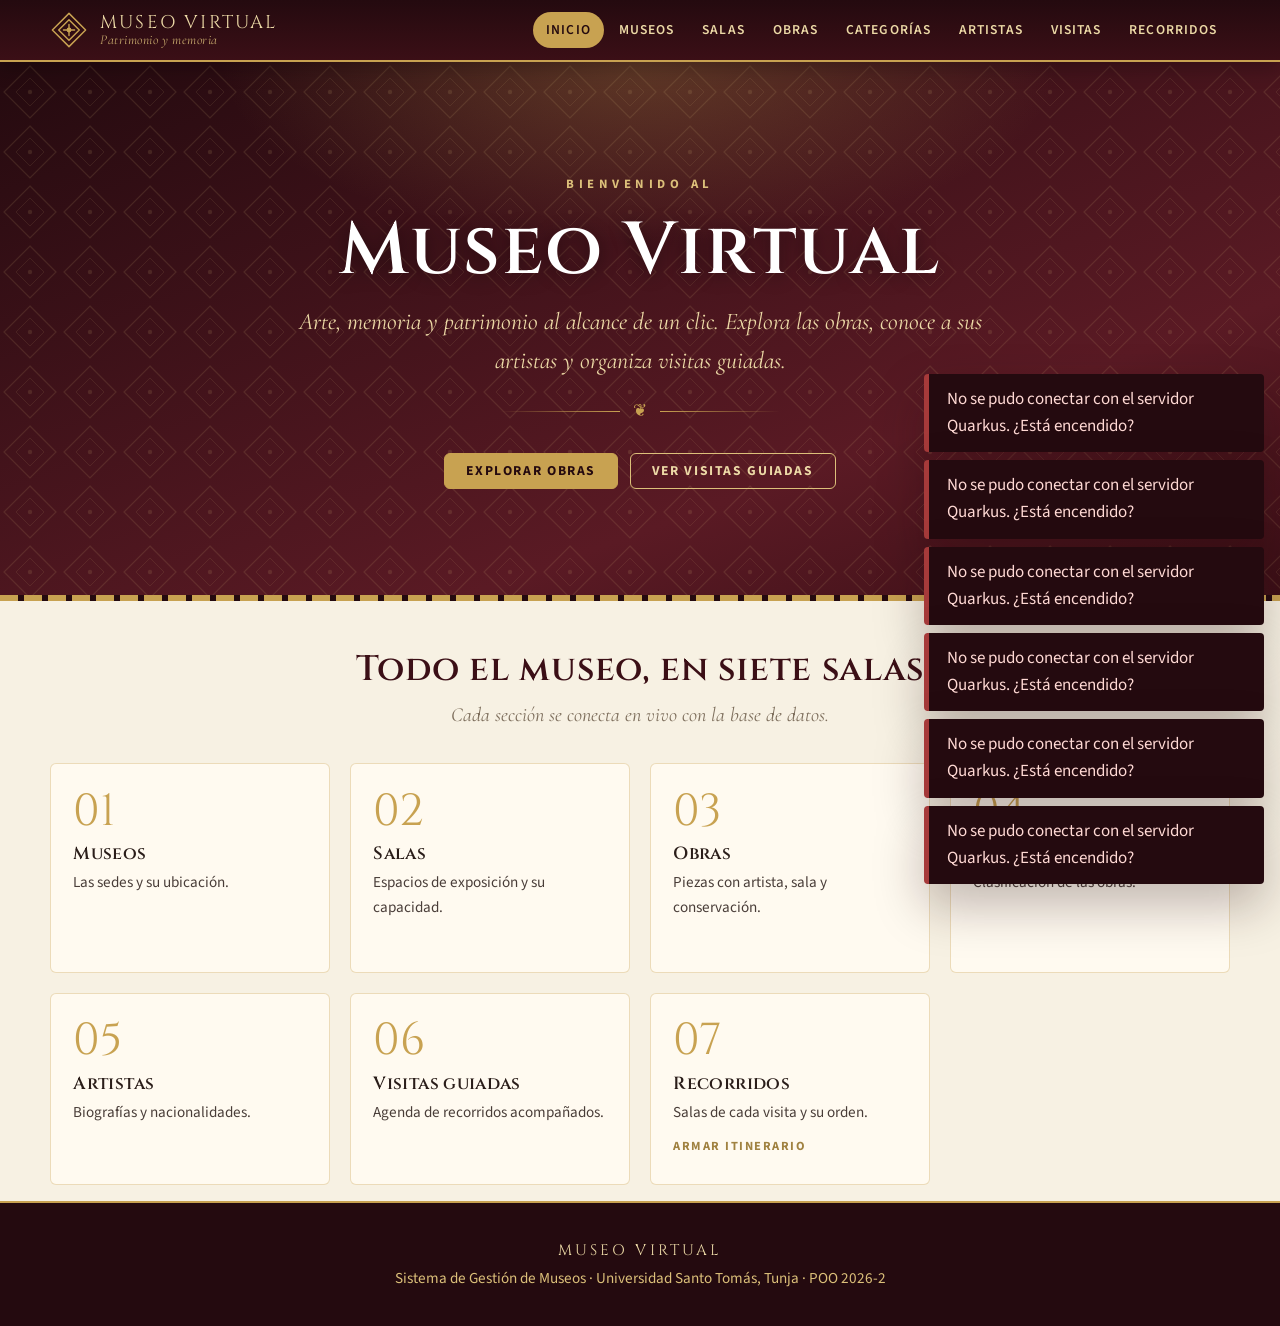
<file: src/main/resources/META-INF/resources/index.html>
<!DOCTYPE html>
<html lang="es">
<head>
  <meta charset="UTF-8">
  <meta name="viewport" content="width=device-width, initial-scale=1">
  <title>Inicio · Museo Virtual</title>
  <meta name="description" content="Museo Virtual: obras, artistas, salas y visitas guiadas.">
  <link rel="preconnect" href="https://fonts.googleapis.com">
  <link rel="preconnect" href="https://fonts.gstatic.com" crossorigin>
  <link href="https://fonts.googleapis.com/css2?family=Cinzel:wght@500;600;700&family=Cormorant+Garamond:ital,wght@0,500;1,500&family=Source+Sans+3:wght@400;600;700&display=swap" rel="stylesheet">
  <link rel="stylesheet" href="css/styles.css">
</head>
<body data-page="inicio">
  <a class="skip" href="#contenido">Saltar al contenido</a>
  <div id="site-header"></div>

  <header class="page-hero hero-home">
    <p class="eyebrow">Bienvenido al</p>
    <h1>Museo Virtual</h1>
    <p class="lead">Arte, memoria y patrimonio al alcance de un clic. Explora las obras, conoce a sus artistas y organiza visitas guiadas.</p>
    <div class="ornament" aria-hidden="true">&#10086;</div>
    <div class="hero-cta">
      <a class="btn" href="obras.html">Explorar obras</a>
      <a class="btn ghost" href="visitas.html">Ver visitas guiadas</a>
    </div>
  </header>

  <main id="contenido" class="container">
    <section class="section" aria-labelledby="t-modulos">
      <div class="section-title">
        <h2 id="t-modulos">Todo el museo, en siete salas</h2>
        <p>Cada sección se conecta en vivo con la base de datos.</p>
      </div>
      <div class="modules">
      <a class="module" href="museos.html">
        <span class="num">01</span>
        <h3>Museos</h3>
        <p>Las sedes y su ubicación.</p>
        <span class="count" data-count="museos"></span>
      </a>
      <a class="module" href="salas.html">
        <span class="num">02</span>
        <h3>Salas</h3>
        <p>Espacios de exposición y su capacidad.</p>
        <span class="count" data-count="salas"></span>
      </a>
      <a class="module" href="obras.html">
        <span class="num">03</span>
        <h3>Obras</h3>
        <p>Piezas con artista, sala y conservación.</p>
        <span class="count" data-count="obras"></span>
      </a>
      <a class="module" href="categorias.html">
        <span class="num">04</span>
        <h3>Categorías</h3>
        <p>Clasificación de las obras.</p>
        <span class="count" data-count="categorias"></span>
      </a>
      <a class="module" href="artistas.html">
        <span class="num">05</span>
        <h3>Artistas</h3>
        <p>Biografías y nacionalidades.</p>
        <span class="count" data-count="artistas"></span>
      </a>
      <a class="module" href="visitas.html">
        <span class="num">06</span>
        <h3>Visitas guiadas</h3>
        <p>Agenda de recorridos acompañados.</p>
        <span class="count" data-count="visitas"></span>
      </a>
      <a class="module" href="recorridos.html">
        <span class="num">07</span>
        <h3>Recorridos</h3>
        <p>Salas de cada visita y su orden.</p>
        <span class="count">Armar itinerario</span>
      </a>
      </div>
    </section>

    <section id="featured" class="section" aria-labelledby="t-dest" hidden>
      <div class="section-title">
        <h2 id="t-dest">Obras destacadas</h2>
        <p>Una muestra de lo que guarda la colección.</p>
      </div>
      <div id="featured-grid" class="grid"></div>
    </section>
  </main>

  <div id="site-footer"></div>
  <script src="js/app.js"></script>
  <script src="js/pages.js"></script>
</body>
</html>
</file>
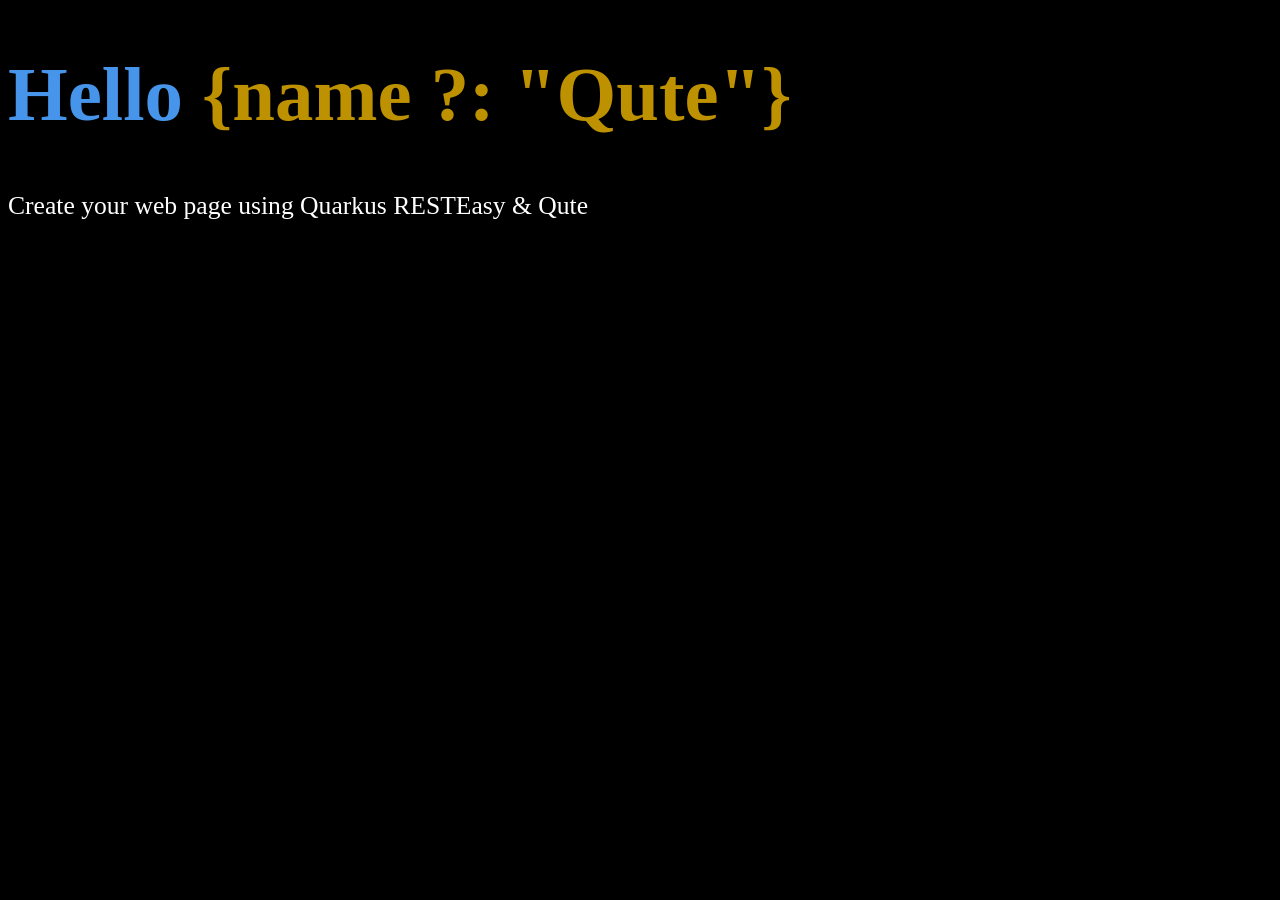
<file: src/main/resources/templates/page.qute.html>
<!DOCTYPE html>
<html>
<head>
    <meta charset="UTF-8">
    <title>Hello {name ?: "Qute"}</title>
    <style>
        body {
            background-color: #000;
            color: #fff;
        }
        h1 {
            color: #4695EB;
            font-size: 6vw;
        }

        h1 b {
            color: #be9100;
        }

        p {
            font-size: 2vw;
        }
    </style>
</head>
<body>
<h1>Hello <b>{name ?: "Qute"}</b></h1>

<p>Create your web page using Quarkus RESTEasy & Qute</p>
</body>
</html>
</file>
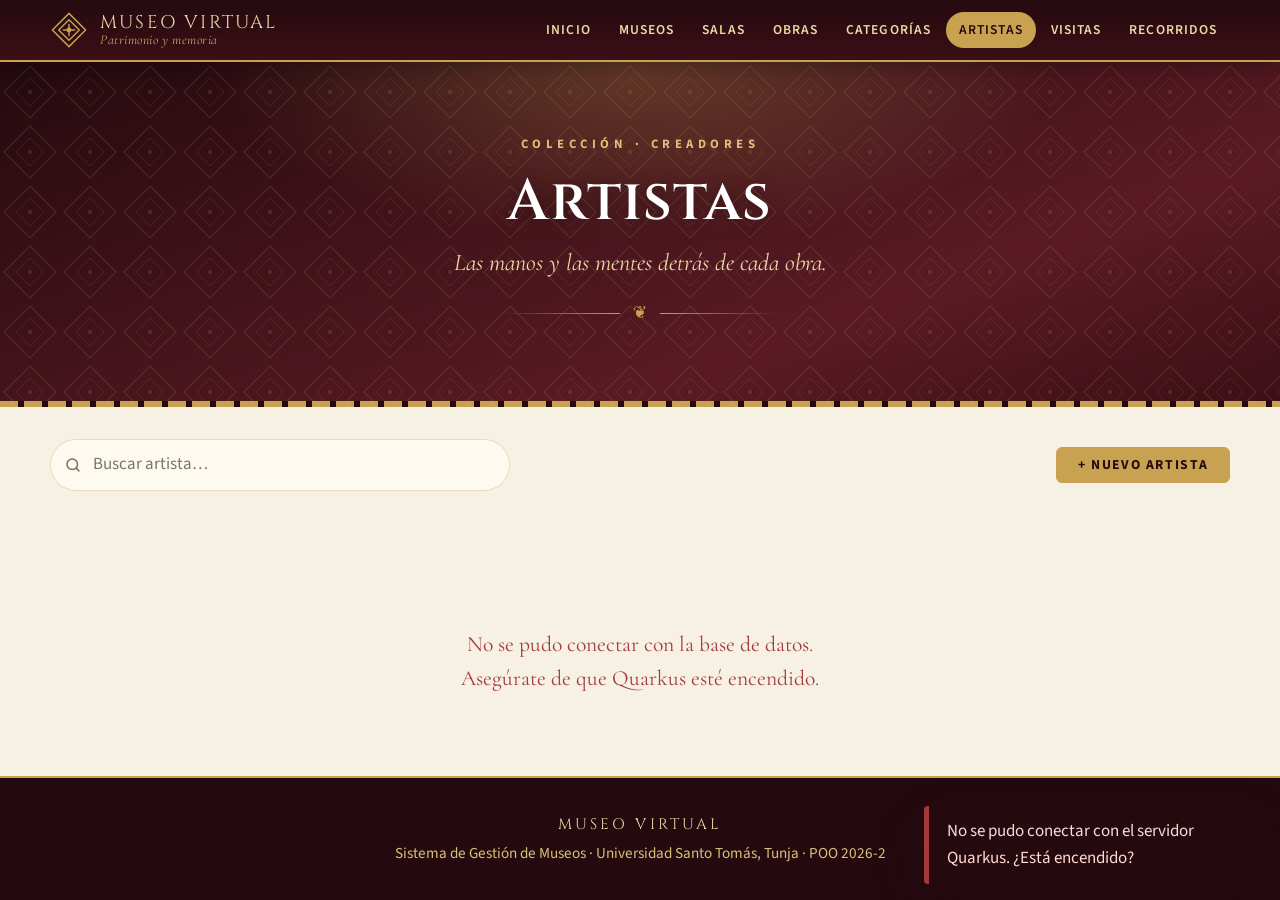
<file: src/main/resources/META-INF/resources/artistas.html>
<!DOCTYPE html>
<html lang="es">
<head>
  <meta charset="UTF-8">
  <meta name="viewport" content="width=device-width, initial-scale=1">
  <title>Artistas · Museo Virtual</title>
  <meta name="description" content="Artistas, biografías y nacionalidades.">
  <link rel="preconnect" href="https://fonts.googleapis.com">
  <link rel="preconnect" href="https://fonts.gstatic.com" crossorigin>
  <link href="https://fonts.googleapis.com/css2?family=Cinzel:wght@500;600;700&family=Cormorant+Garamond:ital,wght@0,500;1,500&family=Source+Sans+3:wght@400;600;700&display=swap" rel="stylesheet">
  <link rel="stylesheet" href="css/styles.css">
</head>
<body data-page="artistas">
  <a class="skip" href="#contenido">Saltar al contenido</a>
  <div id="site-header"></div>

  <header class="page-hero">
    <p class="eyebrow">Colección · Creadores</p>
    <h1>Artistas</h1>
    <p class="lead">Las manos y las mentes detrás de cada obra.</p>
    <div class="ornament" aria-hidden="true">&#10086;</div>
  </header>

  <main id="contenido" class="container">
    <div class="toolbar">
      <div class="search">
        <svg viewBox="0 0 24 24" fill="none" stroke="currentColor" stroke-width="2" stroke-linecap="round" aria-hidden="true"><circle cx="11" cy="11" r="7"/><path d="m20 20-3.5-3.5"/></svg>
        <input id="q" type="search" placeholder="Buscar artista…" aria-label="Buscar">
      </div>
      <button id="btn-new" class="btn" type="button">+ Nuevo artista</button>
    </div>
    <div id="chips" class="chips" aria-label="Filtros"></div>
    <div id="grid" class="grid" aria-live="polite"></div>
    <p id="state" class="state" hidden></p>
  </main>

  <div id="site-footer"></div>
  <script src="js/app.js"></script>
  <script src="js/pages.js"></script>
</body>
</html>
</file>
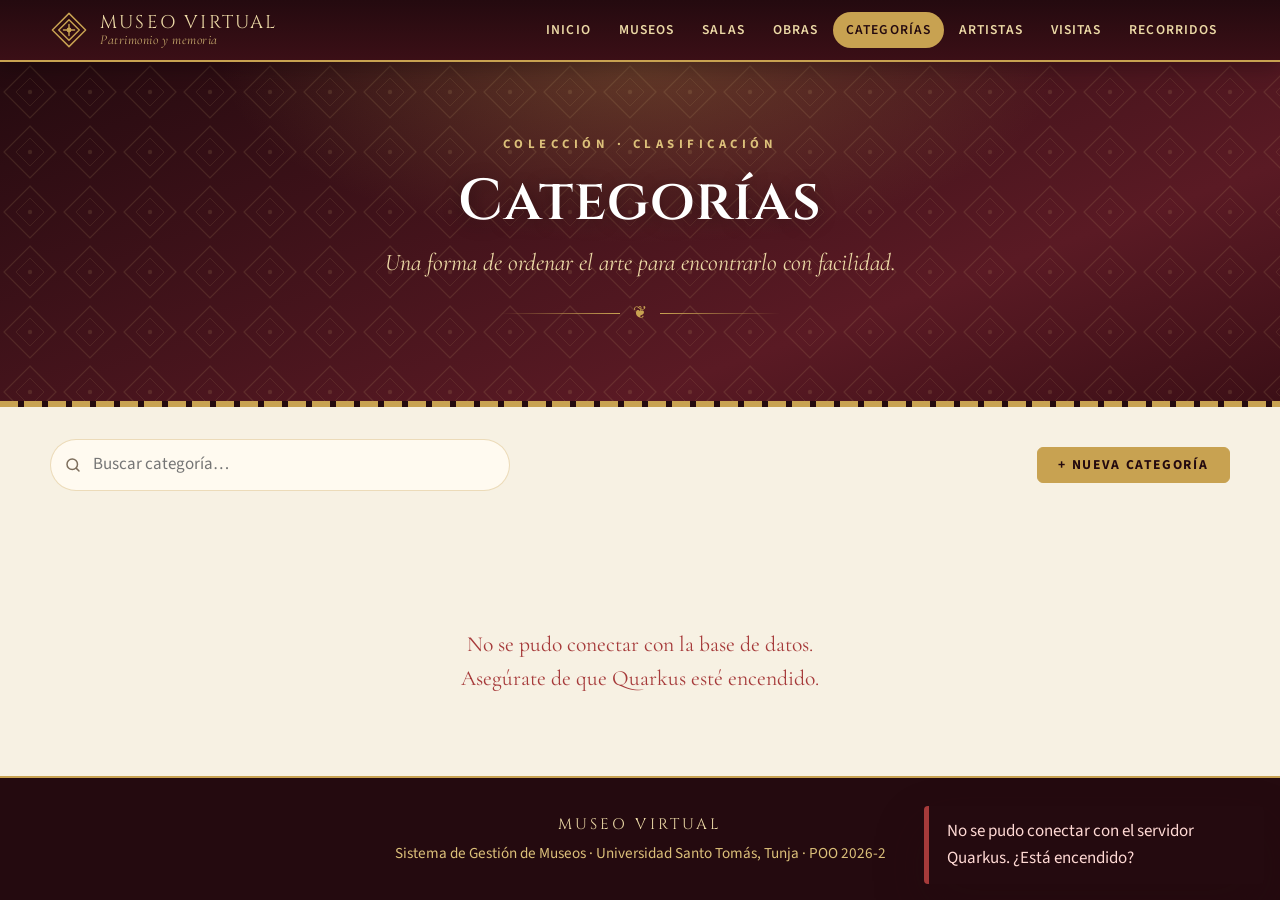
<file: src/main/resources/META-INF/resources/categorias.html>
<!DOCTYPE html>
<html lang="es">
<head>
  <meta charset="UTF-8">
  <meta name="viewport" content="width=device-width, initial-scale=1">
  <title>Categorías · Museo Virtual</title>
  <meta name="description" content="Categorías que clasifican las obras.">
  <link rel="preconnect" href="https://fonts.googleapis.com">
  <link rel="preconnect" href="https://fonts.gstatic.com" crossorigin>
  <link href="https://fonts.googleapis.com/css2?family=Cinzel:wght@500;600;700&family=Cormorant+Garamond:ital,wght@0,500;1,500&family=Source+Sans+3:wght@400;600;700&display=swap" rel="stylesheet">
  <link rel="stylesheet" href="css/styles.css">
</head>
<body data-page="categorias">
  <a class="skip" href="#contenido">Saltar al contenido</a>
  <div id="site-header"></div>

  <header class="page-hero">
    <p class="eyebrow">Colección · Clasificación</p>
    <h1>Categorías</h1>
    <p class="lead">Una forma de ordenar el arte para encontrarlo con facilidad.</p>
    <div class="ornament" aria-hidden="true">&#10086;</div>
  </header>

  <main id="contenido" class="container">
    <div class="toolbar">
      <div class="search">
        <svg viewBox="0 0 24 24" fill="none" stroke="currentColor" stroke-width="2" stroke-linecap="round" aria-hidden="true"><circle cx="11" cy="11" r="7"/><path d="m20 20-3.5-3.5"/></svg>
        <input id="q" type="search" placeholder="Buscar categoría…" aria-label="Buscar">
      </div>
      <button id="btn-new" class="btn" type="button">+ Nueva categoría</button>
    </div>
    <div id="chips" class="chips" aria-label="Filtros"></div>
    <div id="grid" class="grid" aria-live="polite"></div>
    <p id="state" class="state" hidden></p>
  </main>

  <div id="site-footer"></div>
  <script src="js/app.js"></script>
  <script src="js/pages.js"></script>
</body>
</html>
</file>
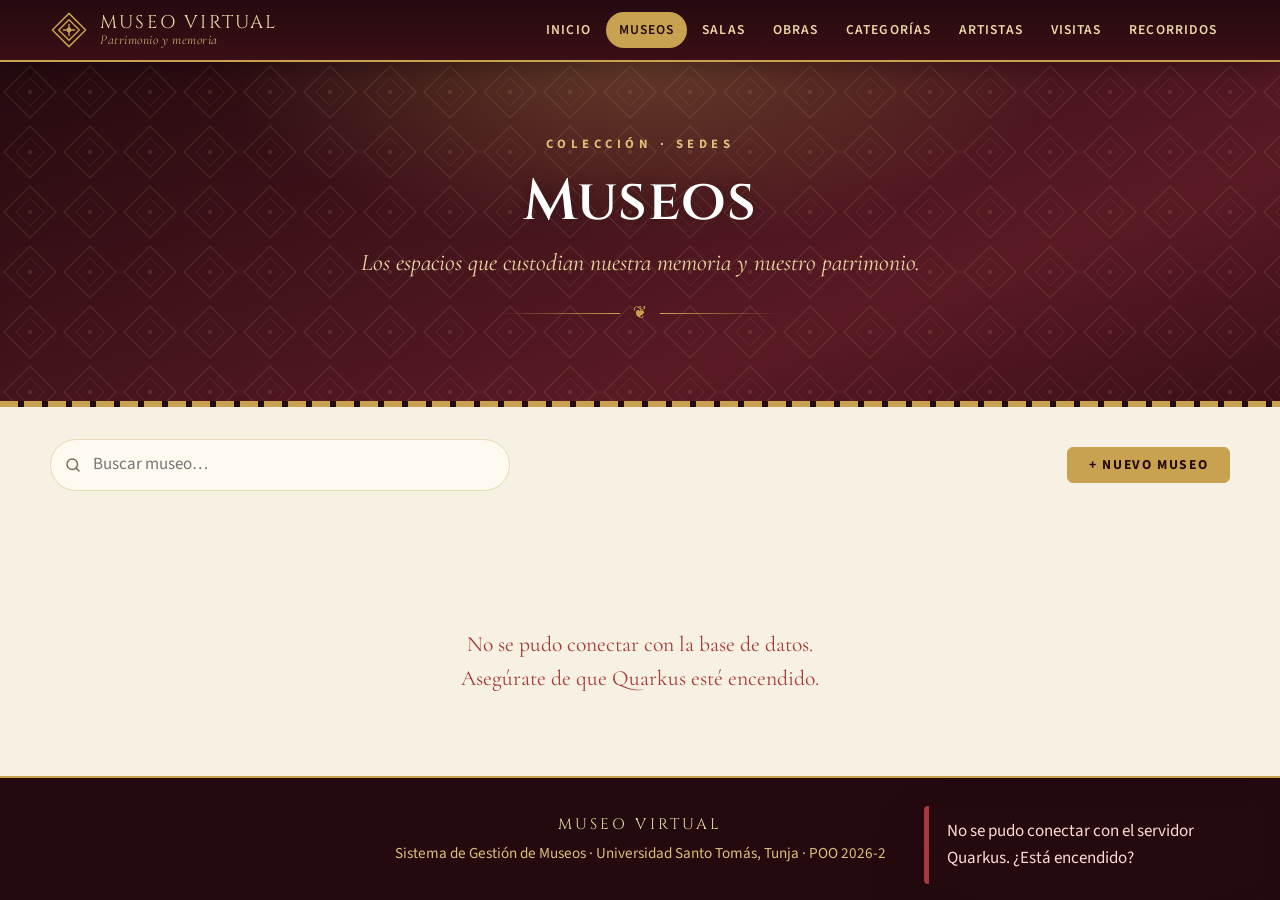
<file: src/main/resources/META-INF/resources/museos.html>
<!DOCTYPE html>
<html lang="es">
<head>
  <meta charset="UTF-8">
  <meta name="viewport" content="width=device-width, initial-scale=1">
  <title>Museos · Museo Virtual</title>
  <meta name="description" content="Museos registrados: ubicación, descripción y sitio web.">
  <link rel="preconnect" href="https://fonts.googleapis.com">
  <link rel="preconnect" href="https://fonts.gstatic.com" crossorigin>
  <link href="https://fonts.googleapis.com/css2?family=Cinzel:wght@500;600;700&family=Cormorant+Garamond:ital,wght@0,500;1,500&family=Source+Sans+3:wght@400;600;700&display=swap" rel="stylesheet">
  <link rel="stylesheet" href="css/styles.css">
</head>
<body data-page="museos">
  <a class="skip" href="#contenido">Saltar al contenido</a>
  <div id="site-header"></div>

  <header class="page-hero">
    <p class="eyebrow">Colección · Sedes</p>
    <h1>Museos</h1>
    <p class="lead">Los espacios que custodian nuestra memoria y nuestro patrimonio.</p>
    <div class="ornament" aria-hidden="true">&#10086;</div>
  </header>

  <main id="contenido" class="container">
    <div class="toolbar">
      <div class="search">
        <svg viewBox="0 0 24 24" fill="none" stroke="currentColor" stroke-width="2" stroke-linecap="round" aria-hidden="true"><circle cx="11" cy="11" r="7"/><path d="m20 20-3.5-3.5"/></svg>
        <input id="q" type="search" placeholder="Buscar museo…" aria-label="Buscar">
      </div>
      <button id="btn-new" class="btn" type="button">+ Nuevo museo</button>
    </div>
    <div id="chips" class="chips" aria-label="Filtros"></div>
    <div id="grid" class="grid" aria-live="polite"></div>
    <p id="state" class="state" hidden></p>
  </main>

  <div id="site-footer"></div>
  <script src="js/app.js"></script>
  <script src="js/pages.js"></script>
</body>
</html>
</file>
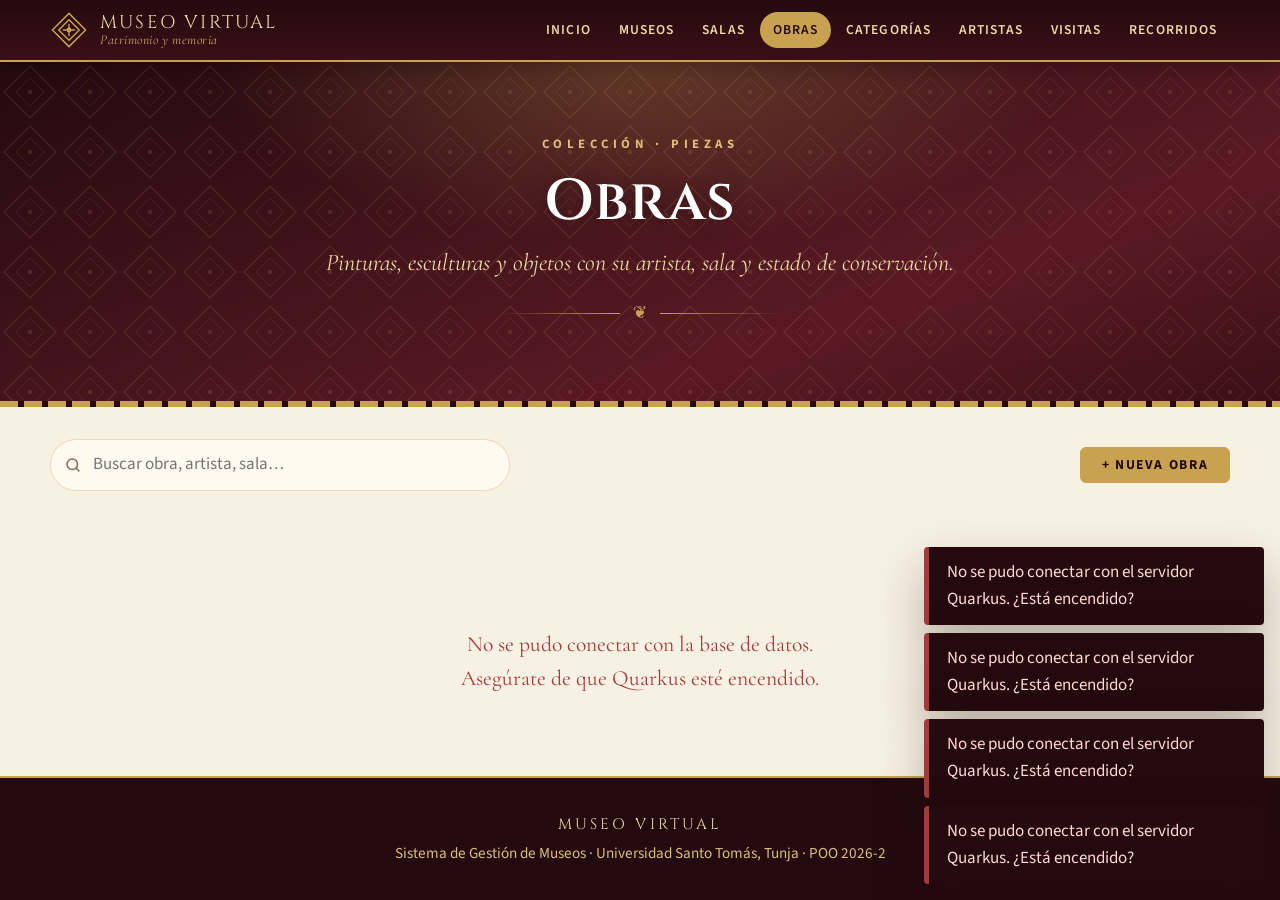
<file: src/main/resources/META-INF/resources/obras.html>
<!DOCTYPE html>
<html lang="es">
<head>
  <meta charset="UTF-8">
  <meta name="viewport" content="width=device-width, initial-scale=1">
  <title>Obras · Museo Virtual</title>
  <meta name="description" content="Inventario de obras del museo.">
  <link rel="preconnect" href="https://fonts.googleapis.com">
  <link rel="preconnect" href="https://fonts.gstatic.com" crossorigin>
  <link href="https://fonts.googleapis.com/css2?family=Cinzel:wght@500;600;700&family=Cormorant+Garamond:ital,wght@0,500;1,500&family=Source+Sans+3:wght@400;600;700&display=swap" rel="stylesheet">
  <link rel="stylesheet" href="css/styles.css">
</head>
<body data-page="obras">
  <a class="skip" href="#contenido">Saltar al contenido</a>
  <div id="site-header"></div>

  <header class="page-hero">
    <p class="eyebrow">Colección · Piezas</p>
    <h1>Obras</h1>
    <p class="lead">Pinturas, esculturas y objetos con su artista, sala y estado de conservación.</p>
    <div class="ornament" aria-hidden="true">&#10086;</div>
  </header>

  <main id="contenido" class="container">
    <div class="toolbar">
      <div class="search">
        <svg viewBox="0 0 24 24" fill="none" stroke="currentColor" stroke-width="2" stroke-linecap="round" aria-hidden="true"><circle cx="11" cy="11" r="7"/><path d="m20 20-3.5-3.5"/></svg>
        <input id="q" type="search" placeholder="Buscar obra, artista, sala…" aria-label="Buscar">
      </div>
      <button id="btn-new" class="btn" type="button">+ Nueva obra</button>
    </div>
    <div id="chips" class="chips" aria-label="Filtros"></div>
    <div id="grid" class="grid" aria-live="polite"></div>
    <p id="state" class="state" hidden></p>
  </main>

  <div id="site-footer"></div>
  <script src="js/app.js"></script>
  <script src="js/pages.js"></script>
</body>
</html>
</file>
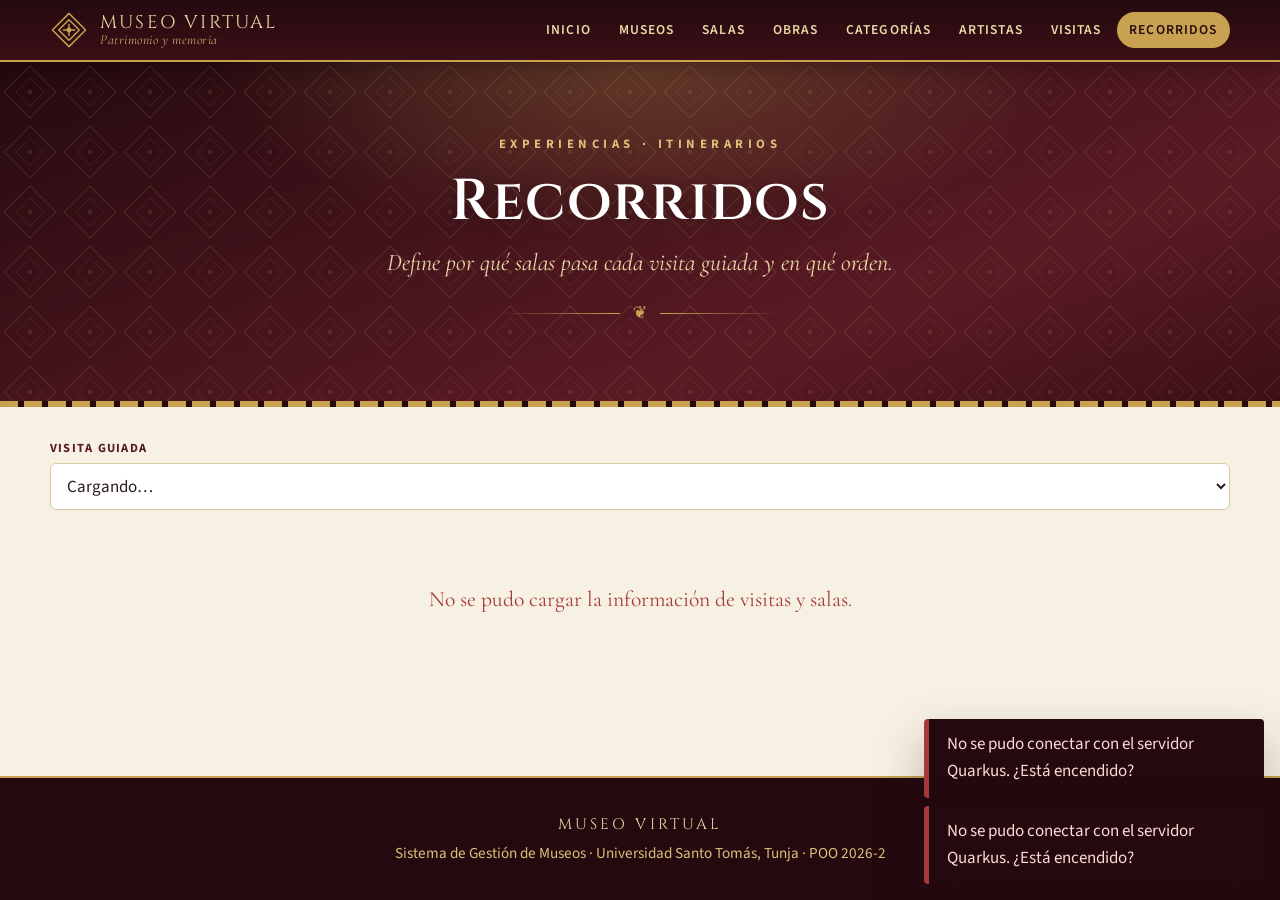
<file: src/main/resources/META-INF/resources/recorridos.html>
<!DOCTYPE html>
<html lang="es">
<head>
  <meta charset="UTF-8">
  <meta name="viewport" content="width=device-width, initial-scale=1">
  <title>Recorridos · Museo Virtual</title>
  <meta name="description" content="Salas que forman cada visita guiada y su orden.">
  <link rel="preconnect" href="https://fonts.googleapis.com">
  <link rel="preconnect" href="https://fonts.gstatic.com" crossorigin>
  <link href="https://fonts.googleapis.com/css2?family=Cinzel:wght@500;600;700&family=Cormorant+Garamond:ital,wght@0,500;1,500&family=Source+Sans+3:wght@400;600;700&display=swap" rel="stylesheet">
  <link rel="stylesheet" href="css/styles.css">
</head>
<body data-page="recorridos">
  <a class="skip" href="#contenido">Saltar al contenido</a>
  <div id="site-header"></div>

  <header class="page-hero">
    <p class="eyebrow">Experiencias · Itinerarios</p>
    <h1>Recorridos</h1>
    <p class="lead">Define por qué salas pasa cada visita guiada y en qué orden.</p>
    <div class="ornament" aria-hidden="true">&#10086;</div>
  </header>

  <main id="contenido" class="container">
    <div class="tour-picker">
      <label class="field">
        <span>Visita guiada</span>
        <select id="tour-select" aria-label="Visita guiada"><option value="">Cargando…</option></select>
      </label>
    </div>

    <section id="tour-info" class="panel" hidden></section>

    <section aria-label="Salas del recorrido" id="route"></section>

    <form id="add-form" class="panel" hidden>
      <h2>Agregar sala al recorrido</h2>
      <div class="form-grid">
        <label class="field">
          <span>Sala</span>
          <select id="room-select" required></select>
        </label>
        <label class="field">
          <span>Posición (orden)</span>
          <input id="order-input" type="number" min="1" required>
        </label>
      </div>
      <p style="margin-top:1rem"><button id="add-btn" class="btn" type="submit">+ Agregar al recorrido</button></p>
    </form>
  </main>

  <div id="site-footer"></div>
  <script src="js/app.js"></script>
  <script src="js/pages.js"></script>
</body>
</html>
</file>
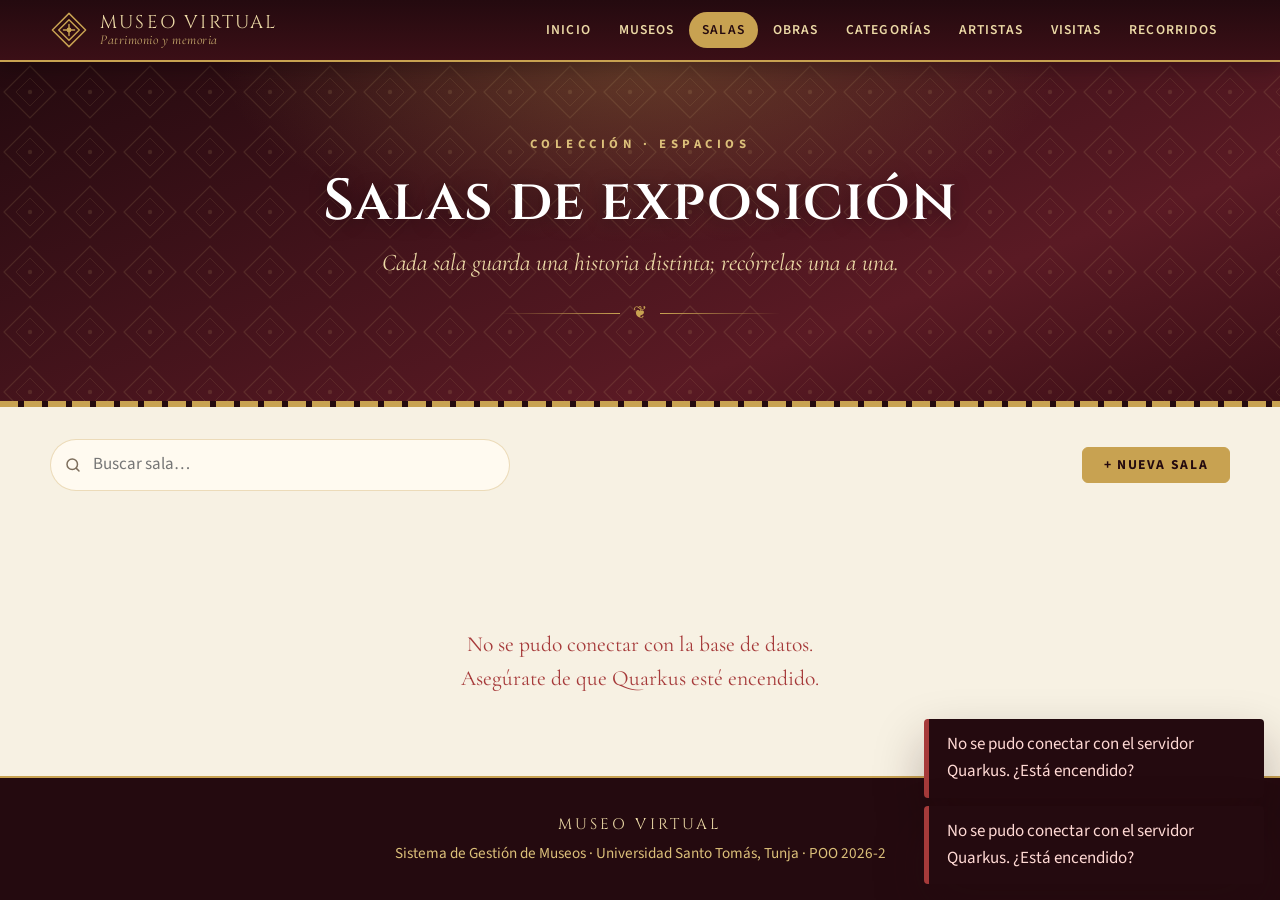
<file: src/main/resources/META-INF/resources/salas.html>
<!DOCTYPE html>
<html lang="es">
<head>
  <meta charset="UTF-8">
  <meta name="viewport" content="width=device-width, initial-scale=1">
  <title>Salas de exposición · Museo Virtual</title>
  <meta name="description" content="Salas de exposición de cada museo y su capacidad.">
  <link rel="preconnect" href="https://fonts.googleapis.com">
  <link rel="preconnect" href="https://fonts.gstatic.com" crossorigin>
  <link href="https://fonts.googleapis.com/css2?family=Cinzel:wght@500;600;700&family=Cormorant+Garamond:ital,wght@0,500;1,500&family=Source+Sans+3:wght@400;600;700&display=swap" rel="stylesheet">
  <link rel="stylesheet" href="css/styles.css">
</head>
<body data-page="salas">
  <a class="skip" href="#contenido">Saltar al contenido</a>
  <div id="site-header"></div>

  <header class="page-hero">
    <p class="eyebrow">Colección · Espacios</p>
    <h1>Salas de exposición</h1>
    <p class="lead">Cada sala guarda una historia distinta; recórrelas una a una.</p>
    <div class="ornament" aria-hidden="true">&#10086;</div>
  </header>

  <main id="contenido" class="container">
    <div class="toolbar">
      <div class="search">
        <svg viewBox="0 0 24 24" fill="none" stroke="currentColor" stroke-width="2" stroke-linecap="round" aria-hidden="true"><circle cx="11" cy="11" r="7"/><path d="m20 20-3.5-3.5"/></svg>
        <input id="q" type="search" placeholder="Buscar sala…" aria-label="Buscar">
      </div>
      <button id="btn-new" class="btn" type="button">+ Nueva sala</button>
    </div>
    <div id="chips" class="chips" aria-label="Filtros"></div>
    <div id="grid" class="grid" aria-live="polite"></div>
    <p id="state" class="state" hidden></p>
  </main>

  <div id="site-footer"></div>
  <script src="js/app.js"></script>
  <script src="js/pages.js"></script>
</body>
</html>
</file>
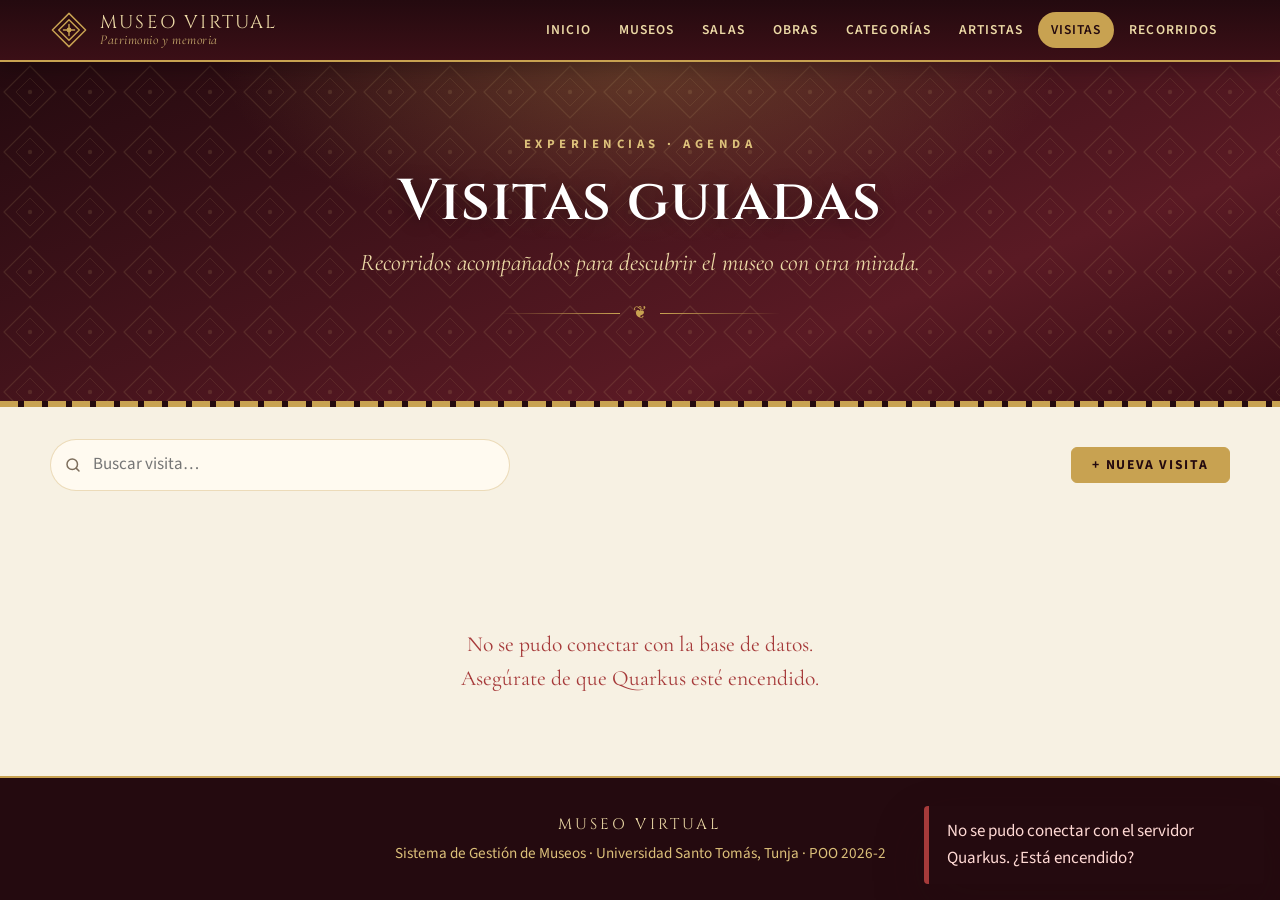
<file: src/main/resources/META-INF/resources/visitas.html>
<!DOCTYPE html>
<html lang="es">
<head>
  <meta charset="UTF-8">
  <meta name="viewport" content="width=device-width, initial-scale=1">
  <title>Visitas guiadas · Museo Virtual</title>
  <meta name="description" content="Visitas guiadas programadas.">
  <link rel="preconnect" href="https://fonts.googleapis.com">
  <link rel="preconnect" href="https://fonts.gstatic.com" crossorigin>
  <link href="https://fonts.googleapis.com/css2?family=Cinzel:wght@500;600;700&family=Cormorant+Garamond:ital,wght@0,500;1,500&family=Source+Sans+3:wght@400;600;700&display=swap" rel="stylesheet">
  <link rel="stylesheet" href="css/styles.css">
</head>
<body data-page="visitas">
  <a class="skip" href="#contenido">Saltar al contenido</a>
  <div id="site-header"></div>

  <header class="page-hero">
    <p class="eyebrow">Experiencias · Agenda</p>
    <h1>Visitas guiadas</h1>
    <p class="lead">Recorridos acompañados para descubrir el museo con otra mirada.</p>
    <div class="ornament" aria-hidden="true">&#10086;</div>
  </header>

  <main id="contenido" class="container">
    <div class="toolbar">
      <div class="search">
        <svg viewBox="0 0 24 24" fill="none" stroke="currentColor" stroke-width="2" stroke-linecap="round" aria-hidden="true"><circle cx="11" cy="11" r="7"/><path d="m20 20-3.5-3.5"/></svg>
        <input id="q" type="search" placeholder="Buscar visita…" aria-label="Buscar">
      </div>
      <button id="btn-new" class="btn" type="button">+ Nueva visita</button>
    </div>
    <div id="chips" class="chips" aria-label="Filtros"></div>
    <div id="grid" class="grid" aria-live="polite"></div>
    <p id="state" class="state" hidden></p>
  </main>

  <div id="site-footer"></div>
  <script src="js/app.js"></script>
  <script src="js/pages.js"></script>
</body>
</html>
</file>
<file: src/main/resources/META-INF/resources/css/styles.css>
/* ==========================================================================
   MUSEO VIRTUAL · Hoja de estilos
   Estilo: barroco colombiano (vino tinto + oro + marfil), inspirado en
   el patrimonio religioso de Tunja. Todo el diseño se controla desde las
   variables de :root — cambia ahí los colores y se actualiza el sitio.
   ========================================================================== */

:root {
  --wine-900: #240a0f;
  --wine-800: #3b0f16;
  --wine-700: #5a1a24;
  --wine-600: #7a2431;
  --gold-500: #c8a251;
  --gold-400: #dcc07a;
  --gold-300: #ecd9a6;
  --ivory:    #f7f1e3;
  --paper:    #fffaf0;
  --ink:      #2a1d19;
  --stone:    #7d6e5c;
  --line:     rgba(200, 162, 81, .35);
  --ok:       #3f7d58;
  --warn:     #c58a1b;
  --bad:      #a63a3a;

  --font-display: "Cinzel", "Times New Roman", serif;
  --font-serif:   "Cormorant Garamond", Georgia, serif;
  --font-ui:      "Source Sans 3", system-ui, -apple-system, "Segoe UI", sans-serif;

  --radius: 6px;
  --shadow: 0 10px 30px rgba(36, 10, 15, .14);
  --shadow-lg: 0 22px 50px rgba(36, 10, 15, .28);
  --ease: cubic-bezier(.2, .7, .2, 1);
}

*, *::before, *::after { box-sizing: border-box; }
html { scroll-behavior: smooth; }
body {
  margin: 0;
  font-family: var(--font-ui);
  font-size: 1.0625rem;
  line-height: 1.6;
  color: var(--ink);
  background:
    radial-gradient(1200px 500px at 85% -10%, rgba(200,162,81,.14), transparent 60%),
    var(--ivory);
  min-height: 100vh;
  display: flex;
  flex-direction: column;
}
main { flex: 1; }
img { max-width: 100%; display: block; }
a { color: var(--wine-700); }
h1, h2, h3, h4 { font-family: var(--font-display); font-weight: 600; letter-spacing: .02em; line-height: 1.2; margin: 0 0 .5rem; }
p { margin: 0 0 1rem; }

.container { width: min(1180px, 100% - 2rem); margin-inline: auto; }
.skip { position: absolute; left: -999px; top: 0; background: var(--gold-500); color: var(--wine-900); padding: .5rem 1rem; z-index: 200; }
.skip:focus { left: 0; }
:focus-visible { outline: 3px solid var(--gold-500); outline-offset: 2px; }

/* ---------- Cabecera y navegación ---------- */
.site-header {
  position: sticky; top: 0; z-index: 100;
  background: linear-gradient(180deg, var(--wine-900), var(--wine-800));
  border-bottom: 2px solid var(--gold-500);
  box-shadow: 0 6px 20px rgba(0,0,0,.25);
}
.site-header .header-bar { display: flex; align-items: center; justify-content: space-between; gap: 1rem; padding: .7rem 0; }
.brand { display: flex; align-items: center; gap: .75rem; text-decoration: none; color: var(--gold-300); }
.brand svg { width: 38px; height: 38px; flex: none; }
.brand span { font-family: var(--font-display); font-size: 1.15rem; letter-spacing: .12em; text-transform: uppercase; line-height: 1.1; }
.brand small { display: block; font-family: var(--font-serif); font-style: italic; font-size: .85rem; letter-spacing: .04em; text-transform: none; color: var(--gold-400); opacity: .85; }

.nav-toggle { display: none; background: none; border: 1px solid var(--gold-500); color: var(--gold-300); border-radius: var(--radius); padding: .4rem .7rem; font-size: 1.2rem; cursor: pointer; }
.nav ul { list-style: none; margin: 0; padding: 0; display: flex; flex-wrap: wrap; gap: .15rem; }
.nav a {
  display: block; padding: .45rem .8rem; border-radius: 999px;
  text-decoration: none; color: var(--gold-300);
  font-size: .85rem; font-weight: 600; letter-spacing: .08em; text-transform: uppercase;
  transition: background .25s var(--ease), color .25s var(--ease);
}
.nav a:hover { background: rgba(200,162,81,.18); color: #fff; }
.nav a[aria-current="page"] { background: var(--gold-500); color: var(--wine-900); }

/* ---------- Héroe / encabezado de página ---------- */
.page-hero {
  position: relative; overflow: hidden; text-align: center; color: var(--ivory);
  padding: clamp(2.5rem, 6vw, 4.5rem) 1rem clamp(3rem, 7vw, 5rem);
  background:
    radial-gradient(600px 260px at 50% 0%, rgba(200,162,81,.28), transparent 70%),
    linear-gradient(160deg, var(--wine-900), var(--wine-700) 70%, var(--wine-800));
}
.page-hero::before {            /* patrón de rombos dorados (tipo artesonado) */
  content: ""; position: absolute; inset: 0; opacity: .13; pointer-events: none;
  background-image:
    url("data:image/svg+xml,%3Csvg xmlns='http://www.w3.org/2000/svg' width='60' height='60' viewBox='0 0 60 60'%3E%3Cpath d='M30 4 56 30 30 56 4 30Z' fill='none' stroke='%23dcc07a' stroke-width='1.2'/%3E%3Cpath d='M30 16 44 30 30 44 16 30Z' fill='none' stroke='%23dcc07a' stroke-width='.8'/%3E%3Ccircle cx='30' cy='30' r='2.2' fill='%23dcc07a'/%3E%3C/svg%3E");
}
.page-hero::after {             /* filo dorado inferior */
  content: ""; position: absolute; left: 0; right: 0; bottom: 0; height: 6px;
  background: repeating-linear-gradient(90deg, var(--gold-500) 0 18px, var(--wine-900) 18px 24px);
}
.page-hero > * { position: relative; }
.eyebrow { font-family: var(--font-ui); font-size: .8rem; font-weight: 700; letter-spacing: .35em; text-transform: uppercase; color: var(--gold-400); margin-bottom: .75rem; }
.page-hero h1 { font-size: clamp(2rem, 5.5vw, 3.6rem); color: #fff; text-shadow: 0 3px 18px rgba(0,0,0,.4); }
.page-hero .lead { font-family: var(--font-serif); font-style: italic; font-size: clamp(1.15rem, 2.4vw, 1.5rem); max-width: 46rem; margin: .5rem auto 0; color: var(--gold-300); }
.ornament { display: flex; align-items: center; justify-content: center; gap: .8rem; margin: 1.1rem auto 0; color: var(--gold-500); }
.ornament::before, .ornament::after { content: ""; height: 1px; width: min(120px, 22vw); background: linear-gradient(90deg, transparent, var(--gold-500)); }
.ornament::after { transform: scaleX(-1); }

/* ---------- Botones ---------- */
.btn {
  --bg: var(--gold-500); --fg: var(--wine-900);
  display: inline-flex; align-items: center; justify-content: center; gap: .5rem;
  padding: .65rem 1.3rem; border: 1px solid var(--gold-500); border-radius: var(--radius);
  background: var(--bg); color: var(--fg); cursor: pointer; text-decoration: none;
  font: 700 .85rem/1 var(--font-ui); letter-spacing: .12em; text-transform: uppercase;
  transition: transform .2s var(--ease), box-shadow .2s var(--ease), background .2s;
}
.btn:hover { transform: translateY(-2px); box-shadow: 0 8px 18px rgba(200,162,81,.35); background: var(--gold-400); }
.btn.ghost { --bg: transparent; --fg: var(--wine-700); border-color: var(--wine-700); }
.btn.ghost:hover { background: var(--wine-700); color: var(--ivory); box-shadow: none; }
.btn.danger { --bg: transparent; --fg: var(--bad); border-color: var(--bad); }
.btn.danger:hover { background: var(--bad); color: #fff; box-shadow: none; }
.btn.small { padding: .45rem .8rem; font-size: .72rem; }
.btn[disabled] { opacity: .55; cursor: wait; transform: none; }

/* ---------- Barra de herramientas ---------- */
.toolbar { display: flex; flex-wrap: wrap; gap: .75rem; align-items: center; justify-content: space-between; margin: 2rem 0 1rem; }
.search { position: relative; flex: 1 1 260px; max-width: 460px; }
.search input { width: 100%; padding: .7rem 1rem .7rem 2.6rem; border: 1px solid var(--line); border-radius: 999px; background: var(--paper); font: inherit; color: inherit; }
.search svg { position: absolute; left: .9rem; top: 50%; transform: translateY(-50%); width: 18px; height: 18px; color: var(--stone); pointer-events: none; }
.search input:focus { outline: none; border-color: var(--gold-500); box-shadow: 0 0 0 3px rgba(200,162,81,.3); }

.chips { display: flex; flex-wrap: wrap; gap: .5rem; margin-bottom: 1.5rem; }
.chip { border: 1px solid var(--line); background: var(--paper); color: var(--wine-700); border-radius: 999px; padding: .3rem .9rem; font: 600 .8rem var(--font-ui); letter-spacing: .05em; cursor: pointer; transition: all .2s; }
.chip:hover { border-color: var(--gold-500); }
.chip[aria-pressed="true"] { background: var(--wine-700); color: var(--gold-300); border-color: var(--wine-700); }

/* ---------- Tarjetas ---------- */
.grid { display: grid; grid-template-columns: repeat(auto-fill, minmax(290px, 1fr)); gap: 1.5rem; padding-bottom: 3rem; }
.card {
  position: relative; display: flex; flex-direction: column; overflow: hidden;
  background: var(--paper); border: 1px solid var(--line); border-radius: var(--radius);
  box-shadow: var(--shadow);
  animation: rise .6s var(--ease) both; animation-delay: calc(var(--i, 0) * 55ms);
  transition: transform .3s var(--ease), box-shadow .3s var(--ease), border-color .3s;
}
.card:hover { transform: translateY(-6px); box-shadow: var(--shadow-lg); border-color: var(--gold-500); }
.card::before, .card::after {   /* esquinas doradas */
  content: ""; position: absolute; width: 22px; height: 22px; border: 2px solid var(--gold-500); opacity: .8; pointer-events: none; z-index: 2;
}
.card::before { top: 8px; left: 8px; border-right: 0; border-bottom: 0; }
.card::after  { bottom: 8px; right: 8px; border-left: 0; border-top: 0; }
.card-media { aspect-ratio: 4 / 3; background: linear-gradient(135deg, var(--wine-800), var(--wine-600)); position: relative; overflow: hidden; }
.card-media img { width: 100%; height: 100%; object-fit: cover; transition: transform .6s var(--ease); }
.card:hover .card-media img { transform: scale(1.06); }
.card-media .ph { position: absolute; inset: 0; display: grid; place-items: center; color: var(--gold-400); opacity: .7; }
.card-media .ph svg { width: 64px; height: 64px; }
.card-body { padding: 1.25rem 1.3rem .75rem; flex: 1; }
.card-kicker { font-size: .72rem; font-weight: 700; letter-spacing: .2em; text-transform: uppercase; color: var(--gold-500); margin-bottom: .35rem; filter: brightness(.85); }
.card h3 { font-size: 1.2rem; color: var(--wine-800); }
.card p.desc { font-family: var(--font-serif); font-size: 1.12rem; line-height: 1.45; color: #4a3b34; display: -webkit-box; -webkit-line-clamp: 4; -webkit-box-orient: vertical; overflow: hidden; }
.meta { list-style: none; margin: .75rem 0 0; padding: 0; font-size: .92rem; color: var(--stone); }
.meta li { display: flex; gap: .5rem; padding: .2rem 0; border-top: 1px dashed var(--line); }
.meta b { color: var(--wine-700); font-weight: 600; min-width: 6.2rem; }
.card-actions { display: flex; gap: .5rem; padding: .75rem 1.3rem 1.2rem; }
.badge { display: inline-block; padding: .15rem .6rem; border-radius: 999px; font-size: .72rem; font-weight: 700; letter-spacing: .08em; text-transform: uppercase; background: var(--wine-700); color: var(--gold-300); }
.badge.ok { background: var(--ok); color: #fff; }
.badge.warn { background: var(--warn); color: #fff; }
.badge.off { background: var(--stone); color: #fff; }
.card-badge { position: absolute; top: 12px; right: 12px; z-index: 3; }

.bar { height: 8px; border-radius: 99px; background: rgba(0,0,0,.1); overflow: hidden; margin-top: .25rem; }
.bar > i { display: block; height: 100%; border-radius: inherit; background: var(--ok); width: var(--v, 0%); transition: width 1s var(--ease); }
.bar > i.mid { background: var(--warn); } .bar > i.low { background: var(--bad); }

.state { text-align: center; padding: 3rem 1rem; font-family: var(--font-serif); font-size: 1.35rem; color: var(--stone); }
.state.error { color: var(--bad); }
.state .btn { margin-top: 1rem; }
.skeleton { height: 320px; border-radius: var(--radius); background: linear-gradient(100deg, #eadfc7 30%, #f6edd6 50%, #eadfc7 70%); background-size: 200% 100%; animation: shimmer 1.3s infinite linear; }

/* ---------- Diálogos y formularios ---------- */
dialog {
  width: min(640px, calc(100% - 1.5rem)); max-height: calc(100vh - 2rem); padding: 0; border: 0; border-radius: var(--radius);
  background: var(--paper); color: var(--ink); box-shadow: var(--shadow-lg); overflow: hidden;
}
dialog[open] { animation: pop .3s var(--ease); display: flex; flex-direction: column; }
dialog::backdrop { background: rgba(36,10,15,.65); backdrop-filter: blur(3px); }
.dlg-head { padding: 1rem 1.4rem; background: linear-gradient(90deg, var(--wine-900), var(--wine-700)); color: var(--gold-300); border-bottom: 2px solid var(--gold-500); display: flex; justify-content: space-between; align-items: center; }
.dlg-head h2 { margin: 0; font-size: 1.2rem; }
.dlg-x { background: none; border: 0; color: var(--gold-300); font-size: 1.6rem; line-height: 1; cursor: pointer; }
.dlg-body { padding: 1.3rem 1.4rem; overflow: auto; }
.dlg-foot { display: flex; justify-content: flex-end; gap: .6rem; padding: 1rem 1.4rem; border-top: 1px solid var(--line); background: var(--ivory); }
.form-grid { display: grid; grid-template-columns: 1fr 1fr; gap: .9rem 1rem; }
.field { display: flex; flex-direction: column; gap: .25rem; }
.field.full { grid-column: 1 / -1; }
.field > span { font-size: .78rem; font-weight: 700; letter-spacing: .1em; text-transform: uppercase; color: var(--wine-700); }
.field > span em { color: var(--bad); font-style: normal; }
.field input, .field select, .field textarea {
  width: 100%; padding: .6rem .75rem; border: 1px solid #d9c9a3; border-radius: var(--radius); background: #fff; font: inherit; color: inherit;
}
.url-control { display: grid; grid-template-columns: minmax(0, 1fr) auto auto; gap: .5rem; align-items: center; }
.url-control input { min-width: 0; }
.url-control .btn { white-space: nowrap; }
.image-control { display: grid; gap: .55rem; }
.image-control .image-url { min-width: 0; }
.image-actions { display: flex; flex-wrap: wrap; gap: .45rem; }
.image-actions .btn { white-space: nowrap; }
.image-preview { display: block; max-width: 100%; max-height: 220px; object-fit: contain; object-position: left center; border: 1px solid var(--line); border-radius: var(--radius); background: #fff; }
.image-control > small { color: var(--stone); }
.field textarea { min-height: 96px; resize: vertical; }
.field input:focus, .field select:focus, .field textarea:focus { outline: none; border-color: var(--gold-500); box-shadow: 0 0 0 3px rgba(200,162,81,.3); }
.form-error { grid-column: 1 / -1; background: #fbe9e7; color: var(--bad); border-left: 4px solid var(--bad); padding: .6rem .9rem; border-radius: 4px; font-size: .95rem; }
.confirm-text { font-family: var(--font-serif); font-size: 1.25rem; margin: 0; }

/* ---------- Avisos (toast) ---------- */
.toasts { position: fixed; right: 1rem; bottom: 1rem; display: grid; gap: .5rem; z-index: 500; }
.toast { background: var(--wine-900); color: var(--gold-300); border-left: 5px solid var(--gold-500); padding: .75rem 1.1rem; border-radius: 4px; box-shadow: var(--shadow-lg); max-width: 340px; animation: rise .35s var(--ease); }
.toast.error { border-left-color: var(--bad); color: #ffd9d4; }
.toast.ok { border-left-color: var(--ok); }

/* ---------- Inicio ---------- */
.hero-home { padding-block: clamp(3.5rem, 9vw, 7rem); }
.hero-home h1 { font-size: clamp(2.4rem, 7vw, 4.6rem); }
.hero-cta { display: flex; flex-wrap: wrap; gap: .75rem; justify-content: center; margin-top: 1.75rem; }
.hero-home .btn.ghost { --fg: var(--gold-300); border-color: var(--gold-400); }
.hero-home .btn.ghost:hover { background: var(--gold-400); color: var(--wine-900); }
.section { padding: 3rem 0 1rem; }
.section-title { text-align: center; margin-bottom: 2rem; }
.section-title h2 { font-size: clamp(1.5rem, 3.4vw, 2.2rem); color: var(--wine-800); }
.section-title p { font-family: var(--font-serif); font-style: italic; font-size: 1.25rem; color: var(--stone); }
.modules { display: grid; grid-template-columns: repeat(auto-fit, minmax(230px, 1fr)); gap: 1.25rem; }
.module {
  display: block; position: relative; padding: 1.6rem 1.4rem; text-decoration: none; color: var(--ink);
  background: var(--paper); border: 1px solid var(--line); border-radius: var(--radius); overflow: hidden;
  transition: transform .3s var(--ease), box-shadow .3s var(--ease), color .3s;
}
.module::before { content: ""; position: absolute; inset: 0; background: linear-gradient(160deg, var(--wine-800), var(--wine-600)); transform: translateY(101%); transition: transform .45s var(--ease); }
.module:hover { transform: translateY(-5px); box-shadow: var(--shadow-lg); color: var(--gold-300); }
.module:hover::before { transform: none; }
.module > * { position: relative; }
.module .num { font-family: var(--font-display); font-size: 2.8rem; color: var(--gold-500); line-height: 1; }
.module h3 { margin: .6rem 0 .3rem; font-size: 1.1rem; }
.module p { margin: 0; font-size: .95rem; opacity: .85; }
.module .count { display: inline-block; margin-top: .8rem; font-size: .78rem; font-weight: 700; letter-spacing: .12em; text-transform: uppercase; color: var(--gold-500); filter: brightness(.8); }
.module:hover .count { filter: none; }
.banner-offline { background: #fff3cd; border-bottom: 1px solid #e6c866; color: #6b5300; padding: .6rem 1rem; text-align: center; font-size: .95rem; }

/* ---------- Recorridos (línea de tiempo) ---------- */
.tour-picker { display: flex; flex-wrap: wrap; gap: 1rem; align-items: end; margin: 2rem 0 1.5rem; }
.tour-picker .field { flex: 1 1 280px; }
.timeline { list-style: none; margin: 1rem 0 3rem; padding: 0 0 0 2.5rem; position: relative; }
.timeline::before { content: ""; position: absolute; left: 1rem; top: .5rem; bottom: .5rem; width: 3px; background: linear-gradient(var(--gold-500), var(--wine-600)); border-radius: 3px; }
.stop { position: relative; display: flex; gap: 1rem; align-items: center; justify-content: space-between; flex-wrap: wrap; padding: 1rem 1.2rem; margin-bottom: 1rem; background: var(--paper); border: 1px solid var(--line); border-radius: var(--radius); box-shadow: var(--shadow); animation: rise .5s var(--ease) both; animation-delay: calc(var(--i, 0) * 70ms); }
.stop::before { content: attr(data-n); position: absolute; left: -2.5rem; top: 50%; transform: translateY(-50%); width: 2rem; height: 2rem; display: grid; place-items: center; border-radius: 50%; background: var(--wine-800); color: var(--gold-300); border: 2px solid var(--gold-500); font: 700 .9rem var(--font-display); }
.stop h3 { margin: 0; font-size: 1.05rem; color: var(--wine-800); }
.stop small { color: var(--stone); }
.stop .card-actions { padding: 0; }
.panel { background: var(--paper); border: 1px solid var(--line); border-radius: var(--radius); padding: 1.2rem 1.4rem; box-shadow: var(--shadow); margin-bottom: 1.5rem; }
.panel h2 { font-size: 1.15rem; color: var(--wine-800); }

/* ---------- Pie ---------- */
.site-footer { background: var(--wine-900); color: var(--gold-400); border-top: 2px solid var(--gold-500); padding: 2rem 0; text-align: center; }
.site-footer p { margin: .2rem 0; font-size: .95rem; }
.site-footer .brandline { font-family: var(--font-display); letter-spacing: .2em; text-transform: uppercase; color: var(--gold-300); }

/* ---------- Animaciones ---------- */
@keyframes rise { from { opacity: 0; transform: translateY(18px); } to { opacity: 1; transform: none; } }
@keyframes pop { from { opacity: 0; transform: scale(.94); } to { opacity: 1; transform: none; } }
@keyframes shimmer { to { background-position: -200% 0; } }
@media (prefers-reduced-motion: reduce) {
  *, *::before, *::after { animation: none !important; transition: none !important; scroll-behavior: auto !important; }
}

/* ---------- Responsive ---------- */
@media (max-width: 900px) {
  .nav-toggle { display: block; }
  .nav { display: none; width: 100%; }
  .nav.open { display: block; }
  .site-header .header-bar { flex-wrap: wrap; }
  .nav ul { flex-direction: column; padding-bottom: .5rem; }
}
@media (max-width: 560px) {
  .url-control { grid-template-columns: 1fr 1fr; }
  .url-control input { grid-column: 1 / -1; }
  .form-grid { grid-template-columns: 1fr; }
  .grid { grid-template-columns: 1fr; }
  .toolbar .btn { width: 100%; }
  .timeline { padding-left: 2.2rem; }
}

/* ---------- Ajustes complementarios ---------- */
.card-media img { position: absolute; inset: 0; }
.card-media.wide { aspect-ratio: 16 / 7; }
.dlg-form { display: flex; flex-direction: column; min-height: 0; flex: 1; overflow: hidden; margin: 0; }
.card-actions .spacer { flex: 1; }
.link-inline { font-weight: 600; }
.empty-hint { font-size: .9rem; color: var(--stone); }
</file>
